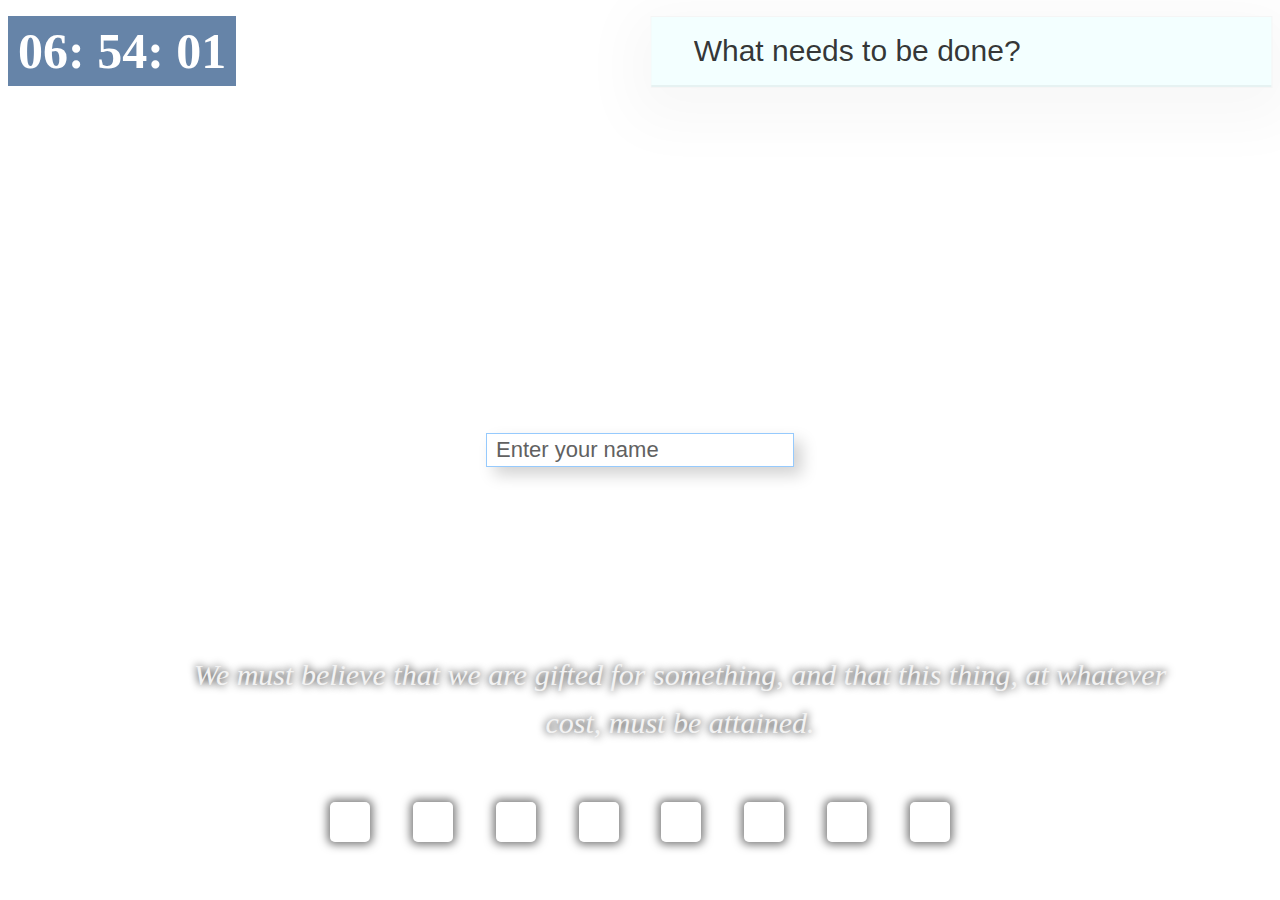
<file: index.html>
<!DOCTYPE html>
<html lang="en">
<head>
  <meta charset="UTF-8">
  <meta name="viewport" content="width=device-width, initial-scale=1.0">
  <meta http-equiv="X-UA-Compatible" content="ie=edge">
  <title>Chrome Extension</title>
  <link rel="stylesheet" href="assets/stylesheet/main.css">
	<link rel="stylesheet" href="https://use.fontawesome.com/releases/v5.6.3/css/all.css" integrity="sha384-UHRtZLI+pbxtHCWp1t77Bi1L4ZtiqrqD80Kn4Z8NTSRyMA2Fd33n5dQ8lWUE00s/" crossorigin="anonymous">
</head>
<body>

  <section class="time-and-todos-sec">
		
		<!-- clock section -->
  	<section class="time-sec">
  		<h1 class="date-header"></h1>
  	</section>

  	<!-- welcome section -->
  	<section class="wellcome-sec">
  		<p></p>
  	</section>
	
		<!-- todo section -->
  	<section class="todos-sec">
			<section class="todo">

				<!-- todo input and btn box -->
				<div class="input-box">
					<label class="label all-check-btn" for="input-box"><i class="fas fa-angle-down"></i></label>
					<input class="input" type="text" placeholder="What needs to be done?">
					<button class="add" onclick="">ADD</button>
				</div>

				<!-- todo task list section -->
				<div class="tasks">
					<ul class = "task-list">
						
					</ul>
				</div>

				<!-- todo footer  -->
				<ul class="list">
					<li class="list-1 left total-items"> 0 items left</li>
					<li class="list-2"><span class="li-btn all">All</span><span class="li-btn active">Active</span><span class="li-btn completed">Completed</span></li>
					<li class="list-3"><span class="li-btn clear">Clear completed</span></li>
				</ul>
			</section>
  	</section>
  </section>
	
	<!-- quote section -->
  <blockquote class="quote-text">
        
  </blockquote>

	<!-- login section -->
  <div class="login-sec">
  	<input type="text" id="nameInput" class="input-name" placeholder="Enter your name">
  </div>
	
	<!-- footer -->
  <footer class="primary-footer">
  	<ul class="footer-list">
  		<li><a social-links href="https://twitter.com" target="_blank"><i class="fab fa-twitter"></i></a></li>
  		<li><a social-links href="https://facebook.com" target="_blank"><i class="fab fa-facebook-f"></i></a></li>
  		<li><a social-links href="https://github.com" target="_blank"><i class="fab fa-github"></i></a></li>
  		<li><a social-links href="#" target="_blank"><i class="fab fa-instagram"></i></a></li>
  		<li><a social-links href="https://mail.google.com" target="_blank"><i class="far fa-envelope"></i></a></li>
  		<li><a social-links href="https://medium.com" target="_blank"><i class="fab fa-medium-m"></i></a></li>
  		<li><a social-links href="#" target=""><i class="fab fa-linkedin-in"></i></a></li>
  		<li><a social-links href="https://drive.google.com" target="_blank"><i class="fab fa-google-drive"></i></i></a></li>
  	</ul>
  </footer>

  <!-- js script src-->
  <script src="assets/stylesheet/main.js"></script>
  <script src="assets/stylesheet/todos.js"></script>
  <script src="assets/stylesheet/watch.js"></script>
  <script src="assets/stylesheet/quotes.js"></script>
</body>
</html>
</file>
<file: assets/stylesheet/main.css>
/* Importing Normalize css */
@import url("base.css");
@import url("watch.css");
*, *:before, *:after {
  box-sizing: border-box; }

button, input {
  border: 0;
  outline: 0;
  overflow: hidden;
  background-color: transparent; }

a {
  display: inline-block;
  color: #f3f3f3; }

::-webkit-input-placeholder {
  color: rgba(0, 0, 0, 0.8); }

body {
  height: 90vh;
  transition: all 1s ease-out; }

[draggable] {
  -moz-user-select: none;
  -khtml-user-select: none;
  -webkit-user-select: none;
  user-select: none;
  /* Required to make elements draggable in old WebKit */
  -khtml-user-drag: element;
  -webkit-user-drag: element; }

.border {
  border: 2px dashed #999; }

.todos-sec {
  float: right; }
  .todos-sec .todo {
    position: relative;
    text-align: center;
    top: 15%;
    left: 50%;
    transform: translateX(-50%);
    display: inline-block;
    border: 0.5px solid rgba(0, 0, 0, 0.04);
    box-shadow: 1px 15px 60px 20px rgba(0, 0, 0, 0.03); }
    .todos-sec .todo .input-box {
      padding: 16px 0;
      background: rgba(215, 255, 255, 0.3);
      border-bottom: 2px solid rgba(0, 0, 0, 0.05); }
    .todos-sec .todo .label {
      font-size: 30px;
      padding: 0 20px;
      color: rgba(0, 0, 0, 0.8); }
    .todos-sec .todo .input {
      width: 500px;
      font-size: 30px;
      color: #111; }
    .todos-sec .todo .add {
      font-size: 30px;
      color: transparent;
      cursor: pointer;
      transition: color 1s ease-out; }
    .todos-sec .todo .add:hover {
      color: rgba(0, 0, 0, 0.8); }
  .todos-sec .task-list {
    margin: 0;
    padding: 0;
    max-height: 550px;
    overflow: auto;
    border-left: 1px solid #f3f3f3;
    border-right: 1px solid #f3f3f3; }
    .todos-sec .task-list li {
      position: relative;
      text-align: left;
      padding: 0 5px;
      margin: 0;
      border-bottom: 1px solid rgba(255, 255, 255, 0.9);
      vertical-align: middle;
      width: 642px; }
    .todos-sec .task-list .todo-list:hover .crossBtn {
      color: #cd6155;
      transform: rotate(180deg);
      transform-origin: 70% 20%; }
    .todos-sec .task-list .todo-list {
      align-items: center; }
      .todos-sec .task-list .todo-list .todoText {
        margin: 20px 0;
        font-size: 30px;
        color: white;
        width: 600px;
        word-break: break-all; }
      .todos-sec .task-list .todo-list .strikeout {
        text-decoration: line-through; }
      .todos-sec .task-list .todo-list .crossBtn {
        display: inline-block;
        font-size: 30px;
        position: absolute;
        right: 5%;
        top: 50%;
        color: transparent;
        transform: translateY(-50%);
        transition: all 1s ease-out; }
      .todos-sec .task-list .todo-list .roundCheckBox {
        width: 2.4em;
        height: 2.3em;
        background-color: rgba(0, 0, 0, 0.4);
        border-radius: 50%;
        vertical-align: middle;
        border: 1px solid #ddd;
        -webkit-appearance: none;
        outline: none;
        cursor: pointer;
        margin-right: 30px; }
      .todos-sec .task-list .todo-list .roundCheckBox:checked {
        background: url(../../assets/media/checkBox.svg);
        background-position: 80%, 50%; }
  .todos-sec .list {
    display: flex;
    list-style-type: none;
    justify-content: space-between; }
    .todos-sec .list .total-items {
      color: #fff; }
    .todos-sec .list .list li {
      font-size: 18px; }
    .todos-sec .list .li-btn {
      border-radius: 3px;
      font-size: 16px;
      color: #fff;
      padding: 3px 10px;
      margin: 0;
      cursor: pointer;
      border: 0.5px solid transparent; }
    .todos-sec .list .li-btn:hover {
      border: 0.5px solid rgba(175, 47, 47, 0.2); }
    .todos-sec .list .clear:hover {
      text-decoration: underline;
      cursor: pointer;
      border: none; }
    .todos-sec .list .activeListBorder {
      border: 1px solid rgba(175, 47, 47, 0.9); }

.primary-footer {
  position: absolute;
  left: 50%;
  bottom: 5%;
  transform: translateX(-50%); }
  .primary-footer .footer-list {
    margin: 0;
    display: flex;
    width: 50vw;
    padding: 10px;
    justify-content: space-between; }
    .primary-footer .footer-list li {
      transition: transform 0.8s ease-out; }
      .primary-footer .footer-list li a {
        padding: 20px 20px;
        background-color: rgba(255, 255, 255, 0.3);
        border-radius: 5px;
        box-shadow: 0 0 8px 3px rgba(0, 0, 0, 0.5);
        position: relative;
        cursor: pointer;
        transition: background-color 1s ease-out; }
      .primary-footer .footer-list li a:hover {
        box-shadow: 0 0 6px 2px rgba(255, 255, 255, 0.5);
        background-color: #000; }
    .primary-footer .footer-list .fas, .primary-footer .footer-list .fab, .primary-footer .footer-list .far {
      position: absolute;
      top: 50%;
      left: 50%;
      transform: translate(-50%, -50%);
      color: #000;
      font-size: 30px;
      transition: color 1.5s ease-out; }
    .primary-footer .footer-list li:hover {
      transform: scale(1.5); }
    .primary-footer .footer-list li:hover i {
      color: #ccff00; }

.quote-text {
  position: absolute;
  bottom: 7%;
  left: 50%;
  transform: translateX(-50%);
  width: 80vw;
  height: 200px; }

.quote-para {
  line-height: 1.6;
  color: #f3f3f3;
  font-style: italic;
  text-shadow: 0 0 8px black; }

.login-container {
  position: absolute;
  top: 50%;
  left: 50%;
  transform: translate(-50%, -50%);
  border: 0.5px solid #96cafd;
  box-shadow: 0.5rem 0.5rem 1rem rgba(0, 0, 0, 0.175); }

.login-sec {
  position: absolute;
  top: 50%;
  left: 50%;
  transform: translate(-50%, -50%);
  z-index: 2; }

.greet {
  position: absolute;
  top: 10%;
  left: 9%;
  transform: translateX(-50%);
  font-size: 30px;
  font-style: italic;
  color: #111;
  text-align: center; }

.input-name {
  display: none; }

.loginInput {
  font-size: 22px;
  padding: 3px 9px; }

.loginInput::-webkit-input-placeholder {
  color: #616161; }

.welcm-txt {
  font-size: 30px;
  padding: 3px 9px;
  color: #111; }

#nameInput, .greeting {
  border-bottom: 1px solid white;
  background-color: transparent;
  font-size: 40px;
  padding: 0 20px;
  font-style: italic;
  color: black;
  text-shadow: 0 0 5px white; }

/*# sourceMappingURL=main.css.map */
</file>
